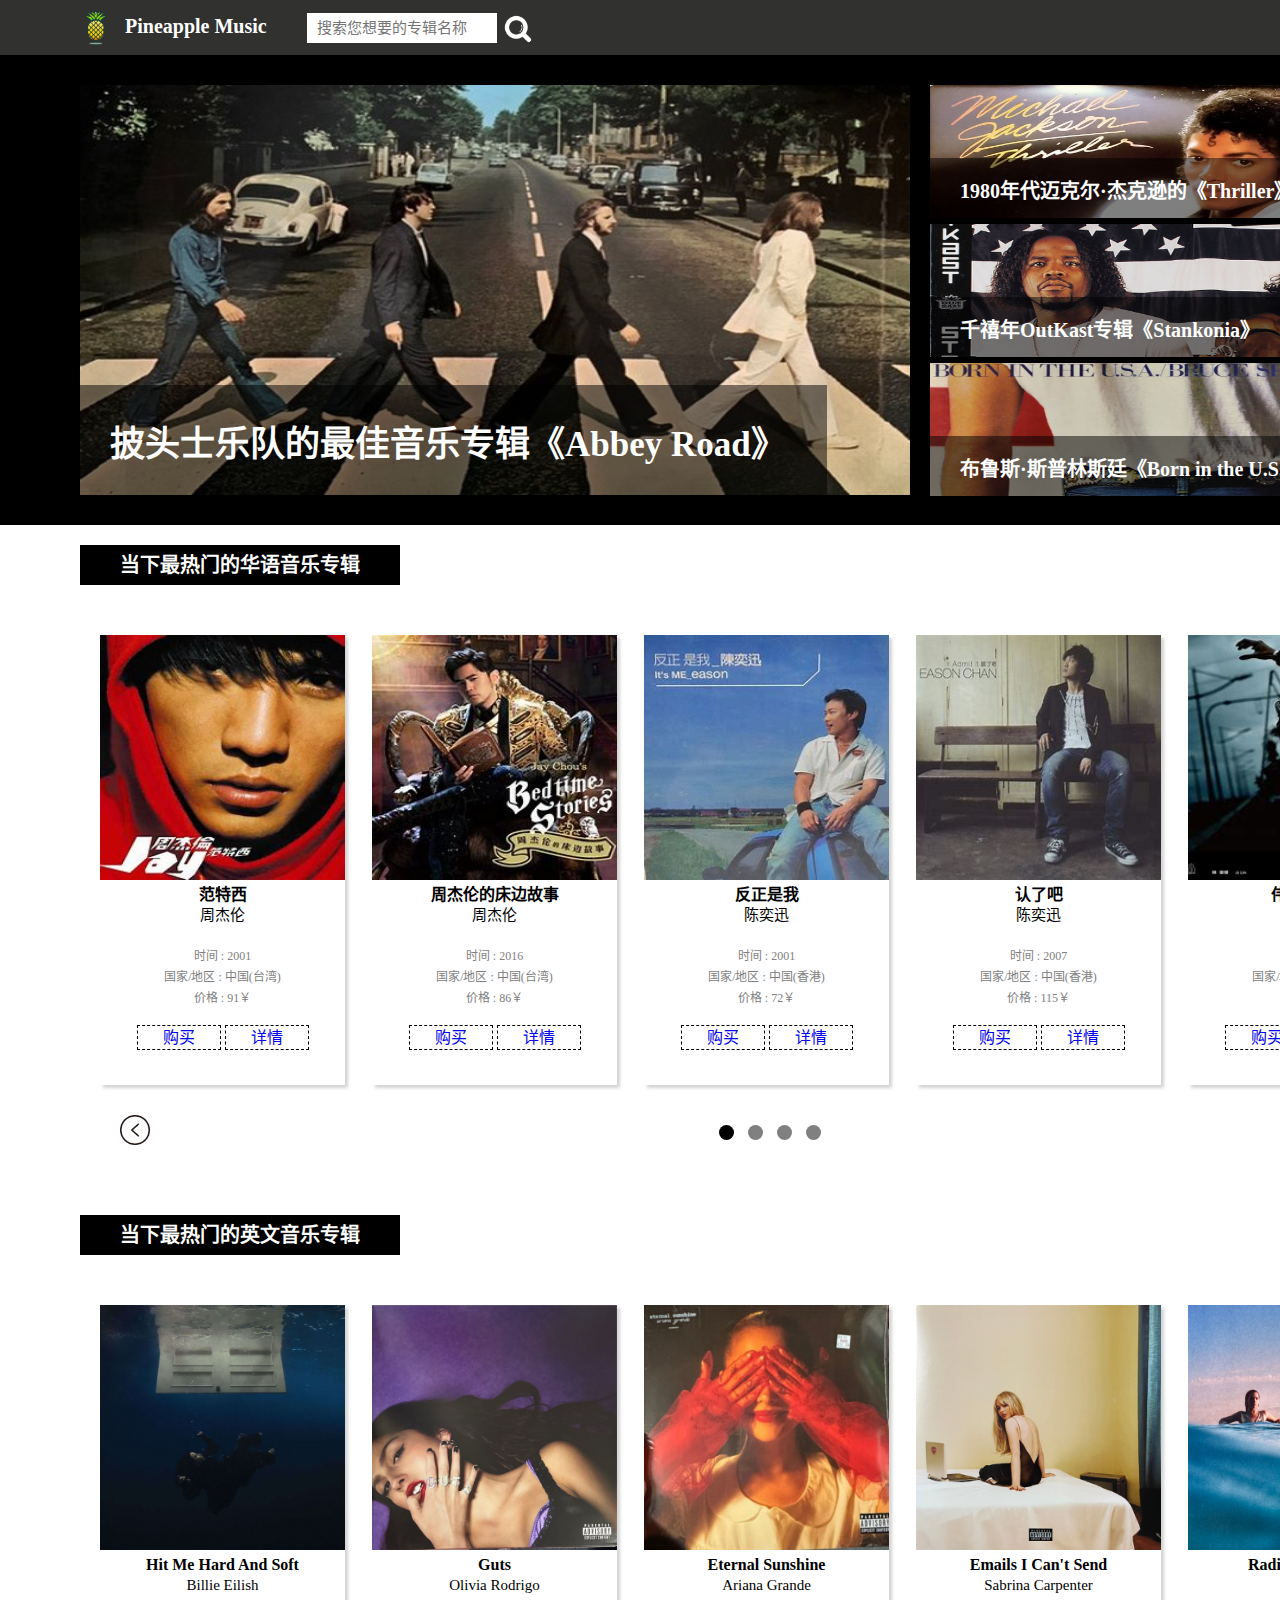
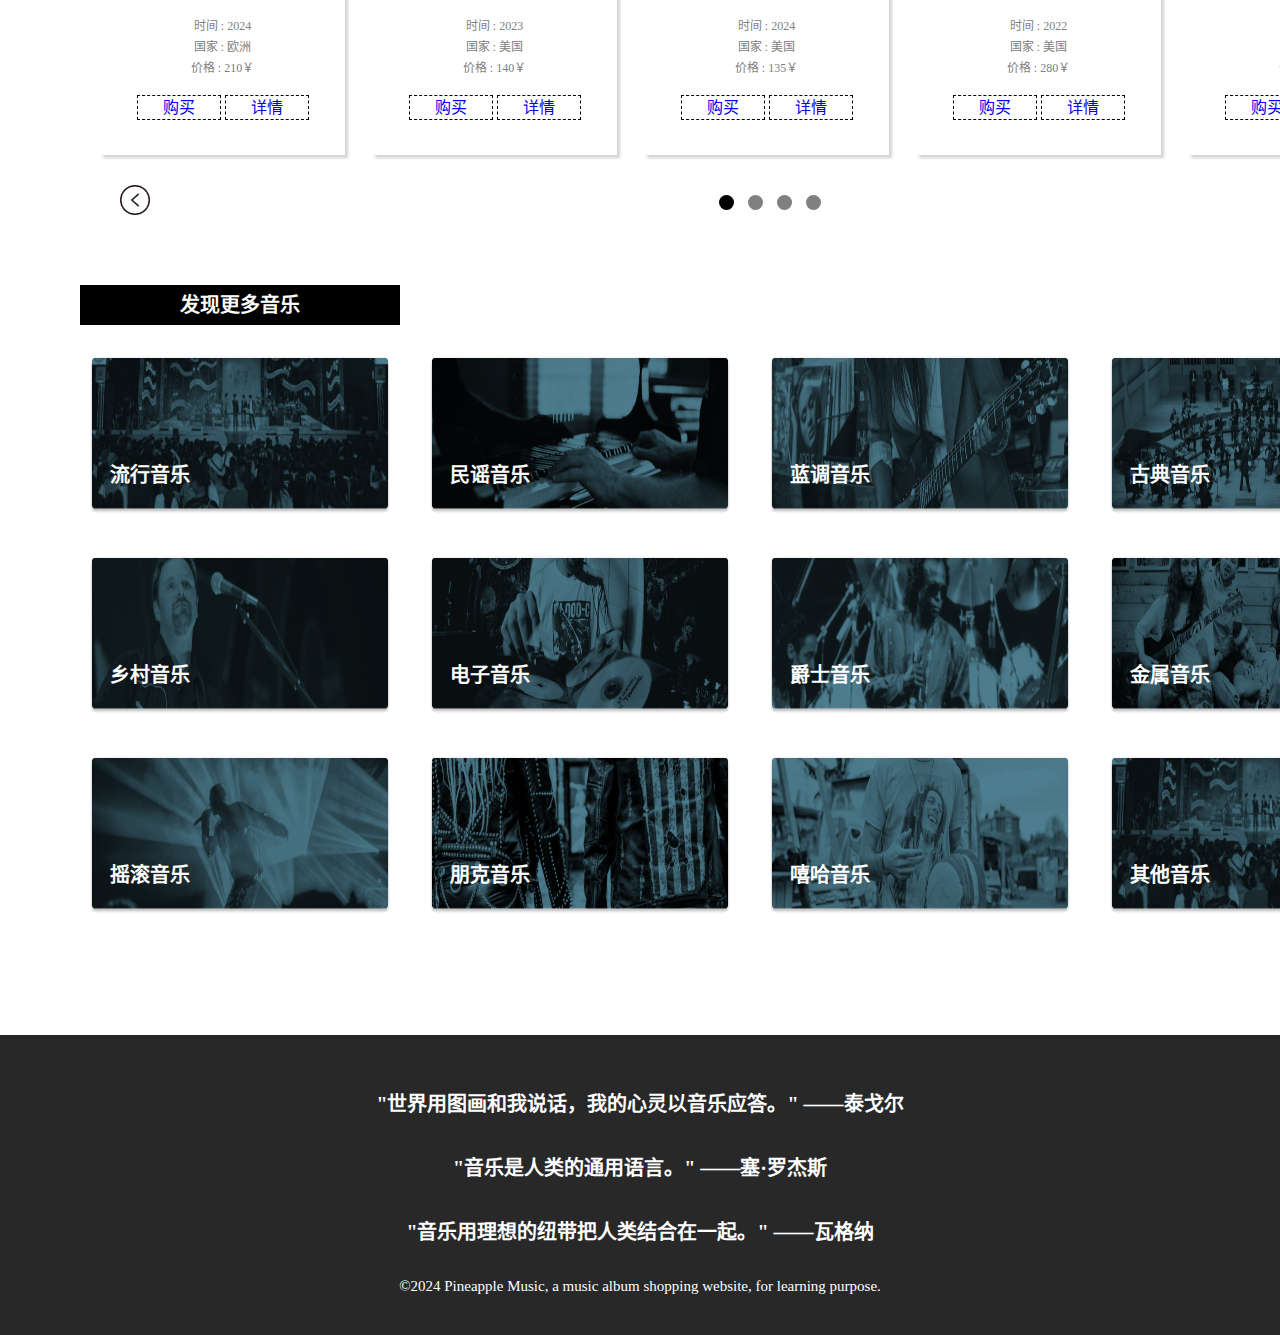
<file: index.html>
<!DOCTYPE html>
<html lang="zh-CN">
<head>
    <meta charset="UTF-8">
    <title>Pineapple Music</title>

    <link rel="stylesheet" href="styles/index.css">
    <script src = "scripts/JQuery.js"></script>
    <script src = "scripts/index.js"></script>

</head>

<body>
    <!--导航栏-->
    <header>
        <a href = "index.html" class = "header-title">
            <img src="images/pineappleMusic.png" alt="pineappleMusic">
            Pineapple Music
        </a>
        <div class = "header-search">
            <input type="text" class = "search-input" placeholder="搜索您想要的专辑名称" id = "search-input">
            <div class = "search-button" id = "search-button">
                <img src="images/search.png" alt="search" >
            </div>
        </div>
        <nav class = "header-nav">
            <ul>
                <li class = "nav-item">
                    <a href="javascript:window.location = 'cart.html'">
                        <img src = "images/cart.png" alt = "cart">
                    </a>
                </li>
                <li class = "nav-item">
                    <a href="javascript:window.location = 'profile.html'">
                        <img src = "images/me.png" alt = "me">
                    </a>
                </li>
            </ul>
        </nav>
    </header>

    <main>
        <!--新闻栏-->
        <section class = "recommend">

            <div class = "recommend-largeBar">
                <div class = "largeBar-textLine"></div>
                <a href = "javascript:window.location = 'news.html?code=1'" class= "largeBar-text">披头士乐队的最佳音乐专辑《Abbey Road》</a>
            </div>

            <div class = "recommend-smallBar" id = "smallBar_1">
                <div class = "smallBar-textLine"></div>
                <a href = "javascript:window.location = 'news.html?code=2'" class = "smallBar-text">1980年代迈克尔·杰克逊的《Thriller》</a>
            </div>
            <div class = "recommend-smallBar" id = "smallBar_2">
                <div class = "smallBar-textLine"></div>
                <a href = "javascript:window.location = 'news.html?code=3'" class = "smallBar-text">千禧年OutKast专辑《Stankonia》</a>
            </div>
            <div class = "recommend-smallBar" id = "smallBar_3">
                <div class = "smallBar-textLine"></div>
                <a href = "javascript:window.location = 'news.html?code=4'" class = "smallBar-text">布鲁斯·斯普林斯廷《Born in the U.S.A.》</a>
            </div>

        </section>
        <!--当下最流行的华语音乐专辑-->
        <section class = "popular">
            <div class = "popular-label">
                <span class = "label-text">当下最热门的华语音乐专辑</span>
            </div>
            <div class = "popular-slider">
                <ul class = "item-container">
                    <li class = "slider-item" id = "item_1_1"><div>
                        <div class = "img-container">
                            <img src="images/albums/1.jpg" alt = "1">
                        </div>
                        <div class = "item-text">
                            <span class = "album">范特西</span> <br>
                            <span class = "singer">周杰伦</span> <br><br>
                            <span class = "explain">
                                时间 : 2001 <br>
                                国家/地区 : 中国(台湾) <br>
                                价格 : 91￥ <br>
                            </span>
                            <br>
                            <a href = "javascript:addToCart(1)" class = "clickLink" >购买</a>
                            <a href = "javascript:window.location = 'details.html?code=' + '1'" class = "clickLink" id = "ref_1_1">详情</a>
                        </div>
                    </div></li>
                    <li class = "slider-item" id = "item_1_2"><div>
                        <div class = "img-container">
                            <img src="images/albums/2.jpg" alt = "2">
                        </div>

                        <div class = "item-text">
                            <span class = "album">周杰伦的床边故事</span> <br>
                            <span class = "singer">周杰伦</span> <br><br>
                            <span class = "explain">
                                时间 : 2016 <br>
                                国家/地区 : 中国(台湾) <br>
                                价格 : 86￥ <br>
                            </span>
                            <br>
                            <a href = "javascript:addToCart(2)" class = "clickLink">购买</a>
                            <a href = "javascript:window.location = 'details.html?code=' + '2'" class = "clickLink" id = "ref_1_2">详情</a>
                        </div>
                    </div></li>
                    <li class = "slider-item" id = "item_1_3"><div>
                        <div class = "img-container">
                            <img src="images/albums/3.jpg" alt = "3">
                        </div>
                        <div class = "item-text">
                            <span class = "album">反正是我</span> <br>
                            <span class = "singer">陈奕迅</span> <br> <br>
                            <span class = "explain">
                                时间 : 2001 <br>
                                国家/地区 : 中国(香港) <br>
                                价格 : 72￥ <br>
                            </span>
                            <br>
                            <a href = "javascript:addToCart(3)" class = "clickLink">购买</a>
                            <a href = "javascript:window.location = 'details.html?code=' + '3'" class = "clickLink" id = "ref_1_3">详情</a>
                        </div>
                    </div></li>
                    <li class = "slider-item" id = "item_1_4"><div>
                        <div class = "img-container">
                            <img src="images/albums/4.jpg" alt = "4">
                        </div>
                        <div class = "item-text">
                            <span class = "album">认了吧</span> <br>
                            <span class = "singer">陈奕迅</span> <br> <br>
                            <span class = "explain">
                                时间 : 2007 <br>
                                国家/地区 : 中国(香港) <br>
                                价格 : 115￥ <br>
                            </span>
                            <br>
                            <a href = "javascript:addToCart(4)" class = "clickLink">购买</a>
                            <a href = "javascript:window.location = 'details.html?code=' + '4'" class = "clickLink" id = "ref_1_4">详情</a>
                        </div>
                    </div></li>
                    <li class = "slider-item" id = "item_1_5"><div>
                        <div class = "img-container">
                            <img src="images/albums/5.jpg" alt = "5">
                        </div>
                        <div class = "item-text">
                            <span class = "album">伟大的渺小</span> <br>
                            <span class = "singer">林俊杰</span> <br> <br>
                            <span class = "explain">
                                时间 : 2018 <br>
                                国家/地区 : 中国(台湾) <br>
                                价格 : 82￥ <br>
                            </span>
                            <br>
                            <a href = "javascript:addToCart(5)" class = "clickLink">购买</a>
                            <a href = "javascript:window.location = 'details.html?code=' + '5'" class = "clickLink" id = "ref_1_5">详情</a>
                        </div>
                    </div></li>
                    <li class = "slider-item" id = "item_1_6"><div>
                        <div class = "img-container">
                            <img src="images/albums/6.jpg" alt = "6">
                        </div>
                        <div class = "item-text">
                            <span class = "album">模特</span> <br>
                            <span class = "singer">李荣浩</span> <br><br>
                            <span class = "explain">
                                时间 : 2013 <br>
                                国家/地区 : 中国(大陆) <br>
                                价格 : 83￥ <br>
                            </span>
                            <br>
                            <a href = "javascript:addToCart(6)" class = "clickLink">购买</a>
                            <a href = "javascript:window.location = 'details.html?code=' + '6'" class = "clickLink" id = "ref_1_6">详情</a>
                        </div>
                    </div></li>
                    <li class = "slider-item" id = "item_1_7"><div>
                        <div class = "img-container">
                            <img src="images/albums/7.jpg" alt = "7">
                        </div>
                        <div class = "item-text">
                            <span class = "album">麻雀</span> <br>
                            <span class = "singer">李荣浩</span> <br><br>
                            <span class = "explain">
                                时间 : 2020 <br>
                                国家/地区 : 中国(大陆) <br>
                                价格 : 78￥ <br>
                            </span>
                            <br>
                            <a href = "javascript:addToCart(7)" class = "clickLink">购买</a>
                            <a href = "javascript:window.location = 'details.html?code=' + '7'" class = "clickLink">详情</a>
                        </div>
                    </div></li>
                    <li class = "slider-item" id = "item_1_8"><div>
                        <div class = "img-container">
                            <img src="images/albums/8.jpg" alt = "8">
                        </div>
                        <div class = "item-text">
                            <span class = "album">逆光</span> <br>
                            <span class = "singer">孙燕姿</span> <br> <br>
                            <span class = "explain">
                                时间 : 2007 <br>
                                国家/地区 : 中国(台湾) <br>
                                价格 : 108￥ <br>
                            </span>
                            <br>
                            <a href = "javascript:addToCart(8)" class = "clickLink">购买</a>
                            <a href = "javascript:window.location = 'details.html?code=' + '8'" class = "clickLink" id = "ref_1_8">详情</a>
                        </div>
                    </div></li>
                    <li class = "slider-item" id = "item_1_9"><div>
                        <div class = "img-container">
                            <img src="images/albums/9.jpg" alt ="9">
                        </div>
                        <div class = "item-text">
                            <span class = "album">风筝</span> <br>
                            <span class = "singer">孙燕姿</span> <br> <br>
                            <span class = "explain">
                                时间 : 2001 <br>
                                国家/地区 : 中国(台湾) <br>
                                价格 : 52￥ <br>
                            </span>
                            <br>
                            <a href = "javascript:addToCart(9)" class = "clickLink">购买</a>
                            <a href = "javascript:window.location = 'details.html?code=' + '9'" class = "clickLink" id = "ref_1_9">详情</a>
                        </div>
                    </div></li>
                    <li class = "slider-item" id = "item_1_10"><div>
                        <div class = "img-container">
                            <img src="images/albums/10.jpg" alt = "10">
                        </div>

                        <div class = "item-text">
                            <span class = "album">不可能错过你</span> <br>
                            <span class = "singer">王力宏</span> <br> <br>
                            <span class = "explain">
                                时间 : 1999 <br>
                                国家/地区 : 中国(大陆) <br>
                                价格 : 117￥ <br>
                            </span>
                            <br>
                            <a href = "javascript:addToCart(10)" class = "clickLink">购买</a>
                            <a href = "javascript:window.location = 'details.html?code=' + '10'" class = "clickLink" id = "ref_1_10">详情</a>
                        </div>
                    </div></li>
                </ul>
                <div class = "slider-subline">
                    <div class = "arrows" id = "arrows-left"><img src="images/lastPage.png" alt="lastPage"></div>
                    <div class = "arrows" id = "arrows-right"><img src="images/nextPage.png" alt="nextPage"></div>

                    <div class = "indicator" id = "indicator_1_1"></div>
                    <div class = "indicator" id = "indicator_1_2"></div>
                    <div class = "indicator" id = "indicator_1_3"></div>
                    <div class = "indicator" id = "indicator_1_4"></div>
                </div>
            </div>

        </section>
        <!--当下最流行的英文音乐专辑-->
        <section class = "popular">
            <div class = "popular-label">
                <span class = "label-text">当下最热门的英文音乐专辑</span>
            </div>
            <div class = "popular-slider">
                <ul class = "item-container">
                    <li class = "slider-item" id = "item_2_1">
                        <div class = "img-container">
                            <img src="images/albums/11.jpg" alt = "11">
                        </div>
                        <div class = "item-text">
                            <span class = "album">Hit Me Hard And Soft</span> <br>
                            <span class = "singer">Billie Eilish</span> <br><br>
                            <span class = "explain">
                                时间 : 2024 <br>
                                国家 : 欧洲 <br>
                                价格 : 210￥ <br>
                            </span>
                            <br>
                            <a href = "javascript:addToCart(11)" class = "clickLink">购买</a>
                            <a href = "javascript:window.location = 'details.html?code=' + '11'" class = "clickLink">详情</a>
                        </div>
                    </li>
                    <li class = "slider-item" id = "item_2_2">
                        <div class = "img-container">
                            <img src="images/albums/12.jpg" alt = "12">
                        </div>
                        <div class = "item-text">
                            <span class = "album">Guts</span> <br>
                            <span class = "singer">Olivia Rodrigo</span> <br><br>
                            <span class = "explain">
                                时间 : 2023 <br>
                                国家 : 美国 <br>
                                价格 : 140￥ <br>
                            </span>
                            <br>
                            <a href = "javascript:addToCart(12)" class = "clickLink">购买</a>
                            <a href = "javascript:window.location = 'details.html?code=' + '12'" class = "clickLink">详情</a>
                        </div>
                    </li>
                    <li class = "slider-item" id = "item_2_3">
                        <div class = "img-container">
                            <img src="images/albums/13.jpg" alt = "13">
                        </div>
                        <div class = "item-text">
                            <span class = "album">Eternal Sunshine</span> <br>
                            <span class = "singer">Ariana Grande</span> <br> <br>
                            <span class = "explain">
                                时间 : 2024 <br>
                                国家 : 美国 <br>
                                价格 : 135￥ <br>
                            </span>
                            <br>
                            <a href = "javascript:addToCart(13)" class = "clickLink">购买</a>
                            <a href = "javascript:window.location = 'details.html?code=' + '13'" class = "clickLink">详情</a>
                        </div>
                    </li>
                    <li class = "slider-item" id = "item_2_4">
                        <div class = "img-container">
                            <img src="images/albums/14.jpg" alt = "14">
                        </div>
                        <div class = "item-text">
                            <span class = "album">Emails I Can't Send</span> <br>
                            <span class = "singer">Sabrina Carpenter</span> <br> <br>
                            <span class = "explain">
                                时间 : 2022 <br>
                                国家 : 美国 <br>
                                价格 : 280￥ <br>
                            </span>
                            <br>
                            <a href = "javascript:addToCart(14)" class = "clickLink">购买</a>
                            <a href = "javascript:window.location = 'details.html?code=' + '14'" class = "clickLink">详情</a>
                        </div>
                    </li>
                    <li class = "slider-item" id = "item_2_5">
                        <div class = "img-container">
                            <img src="images/albums/15.jpg" alt = "15">
                        </div>
                        <div class = "item-text">
                            <span class = "album">Radical Optimism</span> <br>
                            <span class = "singer">Dua Lipa</span> <br> <br>
                            <span class = "explain">
                                时间 : 2024 <br>
                                国家 : 英国 <br>
                                价格 : 221￥ <br>
                            </span>
                            <br>
                            <a href = "javascript:addToCart(15)" class = "clickLink">购买</a>
                            <a href = "javascript:window.location = 'details.html?code=' + '15'" class = "clickLink">详情</a>
                        </div>
                    </li>
                    <li class = "slider-item" id = "item_2_6">
                        <div class = "img-container">
                            <img src="images/albums/16.jpg" alt = "16">
                        </div>
                        <div class = "item-text" style = "line-height:17px;">
                            <span class = "album">The Rise And Fall Of A <br>Midwest Princess</span> <br>
                            <span class = "singer">Chappell Roan</span> <br><br>
                            <span class = "explain">
                                时间 : 2023 <br>
                                国家 : 美国 <br>
                                价格 : 180￥ <br>
                            </span>
                            <br>
                            <a href = "javascript:addToCart(16)" class = "clickLink" style = "position:relative;top:6px">购买</a>
                            <a href = "javascript:window.location = 'details.html?code=' + '16'" class = "clickLink" style = "position:relative;top:6px">详情</a>
                        </div>
                    </li>
                    <li class = "slider-item" id = "item_2_7">
                        <div class = "img-container">
                            <img src="images/albums/17.jpg" alt = "17">
                        </div>
                        <div class = "item-text">
                            <span class = "album">Françoise Hardy</span> <br>
                            <span class = "singer">Françoise Hardy</span> <br><br>
                            <span class = "explain">
                                时间 : 2024 <br>
                                国家 : 法国 <br>
                                价格 : 199￥ <br>
                            </span>
                            <br>
                            <a href = "javascript:addToCart(17)" class = "clickLink">购买</a>
                            <a href = "javascript:window.location = 'details.html?code=' + '17'" class = "clickLink">详情</a>
                        </div>
                    </li>
                    <li class = "slider-item" id = "item_2_8">
                        <div class = "img-container">
                            <img src="images/albums/18.jpg" alt = "18">
                        </div>
                        <div class = "item-text">
                            <span class = "album">Moriarty</span> <br>
                            <span class = "singer">Fat Cairo</span> <br> <br>
                            <span class = "explain">
                                时间 : 2001 <br>
                                国家 : 英国 <br>
                                价格 : 78￥ <br>
                            </span>
                            <br>
                            <a href = "javascript:addToCart(18)" class = "clickLink">购买</a>
                            <a href = "javascript:window.location = 'details.html?code=' + '18'" class = "clickLink">详情</a>
                        </div>
                    </li>
                    <li class = "slider-item" id = "item_2_9">
                        <div class = "img-container">
                            <img src="images/albums/19.jpg" alt = "19">
                        </div>
                        <div class = "item-text">
                            <span class = "album">Reputation</span> <br>
                            <span class = "singer">Taylor Swift</span> <br> <br>
                            <span class = "explain">
                                时间 : 2017 <br>
                                国家 : 美国 <br>
                                价格 : 99￥ <br>
                            </span>
                            <br>
                            <a href = "javascript:addToCart(19)" class = "clickLink">购买</a>
                            <a href = "javascript:window.location = 'details.html?code=' + '19'" class = "clickLink">详情</a>
                        </div>
                    </li>
                    <li class = "slider-item" id = "item_2_10">
                        <div class = "img-container">
                            <img src="images/albums/20.jpg" alt = "20">
                        </div>
                        <div class = "item-text">
                            <span class = "album">Black Moses</span> <br>
                            <span class = "singer">Isaac Hayes</span> <br> <br>
                            <span class = "explain">
                                时间 : 2024 <br>
                                国家 : 美国 <br>
                                价格 : 59￥ <br>
                            </span>
                            <br>
                            <a href = "javascript:addToCart(20)" class = "clickLink">购买</a>
                            <a href = "javascript:window.location = 'details.html?code=' + '20'" class = "clickLink">详情</a>
                        </div>
                    </li>
                </ul>
                <div class = "slider-subline">
                    <div class = "arrows" id = "arrows-left-2"><img src="images/lastPage.png" alt="lastPage"></div>
                    <div class = "arrows" id = "arrows-right-2"><img src="images/nextPage.png" alt="nextPage"></div>

                    <div class = "indicator" id = "indicator_2_1"></div>
                    <div class = "indicator" id = "indicator_2_2"></div>
                    <div class = "indicator" id = "indicator_2_3"></div>
                    <div class = "indicator" id = "indicator_2_4"></div>
                </div>
            </div>
        </section>
        <!--专辑分类导航-->
        <section class = "categories">
            <div class = "categories-label">
                <span class = "label-text">发现更多音乐</span>
            </div>

            <div class = "categories-bar">
                <a href = "javascript:window.location = 'categories.html?cate=Pop' " class = "bar-item" id = "bar-item1">
                    <img src="images/categories/Alternative.png" alt="Alternative">
                    <span>流行音乐</span>
                </a>
                <a  href = "javascript:window.location = 'categories.html?cate=Folk' " class = "bar-item" id = "bar-item2">
                    <img src="images/categories/Ambient-Instrumental.png" alt="Ambient-Instrumental">
                    <span>民谣音乐</span>
                </a>
                <a  href = "javascript:window.location = 'categories.html?cate=Blues' " class = "bar-item" id = "bar-item3">
                    <img src="images/categories/Blues.png" alt="Blues">
                    <span>蓝调音乐</span>
                </a>
                <a  href = "javascript:window.location = 'categories.html?cate=Classic' " class = "bar-item" id = "bar-item4">
                    <img src="images/categories/Classical.png" alt="Classical">
                    <span>古典音乐</span>
                </a>
            </div>
            <div class = "categories-bar">
                <a  href = "javascript:window.location = 'categories.html?cate=Country' " class = "bar-item" id = "bar-item5">
                    <img src="images/categories/Country.png" alt="Country">
                    <span>乡村音乐</span>
                </a>
                <a  href = "javascript:window.location = 'categories.html?cate=Electronic' " class = "bar-item" id = "bar-item6">
                    <img src="images/categories/Electronic.png" alt="Electronic">
                    <span>电子音乐</span>
                </a>
                <a  href = "javascript:window.location = 'categories.html?cate=Jazz' " class = "bar-item" id = "bar-item7">
                    <img src="images/categories/Jazz.png" alt="Jazz">
                    <span>爵士音乐</span>
                </a>
                <a  href = "javascript:window.location = 'categories.html?cate=Metal' " class = "bar-item" id = "bar-item8">
                    <img src="images/categories/Metal.png" alt="Metal">
                    <span>金属音乐</span>
                </a>
            </div>
            <div class = "categories-bar" id = "bar-item9">
                <a  href = "javascript:window.location = 'categories.html?cate=Rock' " class = "bar-item">
                    <img src="images/categories/Pop.png" alt="Pop">
                    <span>摇滚音乐</span>
                </a>
                <a  href = "javascript:window.location = 'categories.html?cate=Punk' " class = "bar-item" id = "bar-item10">
                    <img src="images/categories/Punk.png" alt="Punk">
                    <span>朋克音乐</span>
                </a>
                <a  href = "javascript:window.location = 'categories.html?cate=Hiphop' " class = "bar-item" id = "bar-item11">
                    <img src="images/categories/Reggae-Dub-Ska.png" alt="Reggae-Dub-Ska">
                    <span>嘻哈音乐</span>
                </a>
                <a  href = "javascript:window.location = 'categories.html?cate=Others' " class = "bar-item" id = "bar-item12">
                    <img src="images/categories/World.png" alt="World">
                    <span>其他音乐</span>
                </a>
            </div>

        </section>


    </main>
    <!--页脚-->
    <footer>
        <br>
        <div class = "sentence">"世界用图画和我说话，我的心灵以音乐应答。" ——泰戈尔</div>
        <div class = "sentence">"音乐是人类的通用语言。" ——塞·罗杰斯</div>
        <div class = "sentence">"音乐用理想的纽带把人类结合在一起。" ——瓦格纳</div>
        <br>
        <div class = "acclaim">©2024 Pineapple Music, a music album shopping website, for learning purpose.</div>
    </footer>

</body>

</html>
</file>
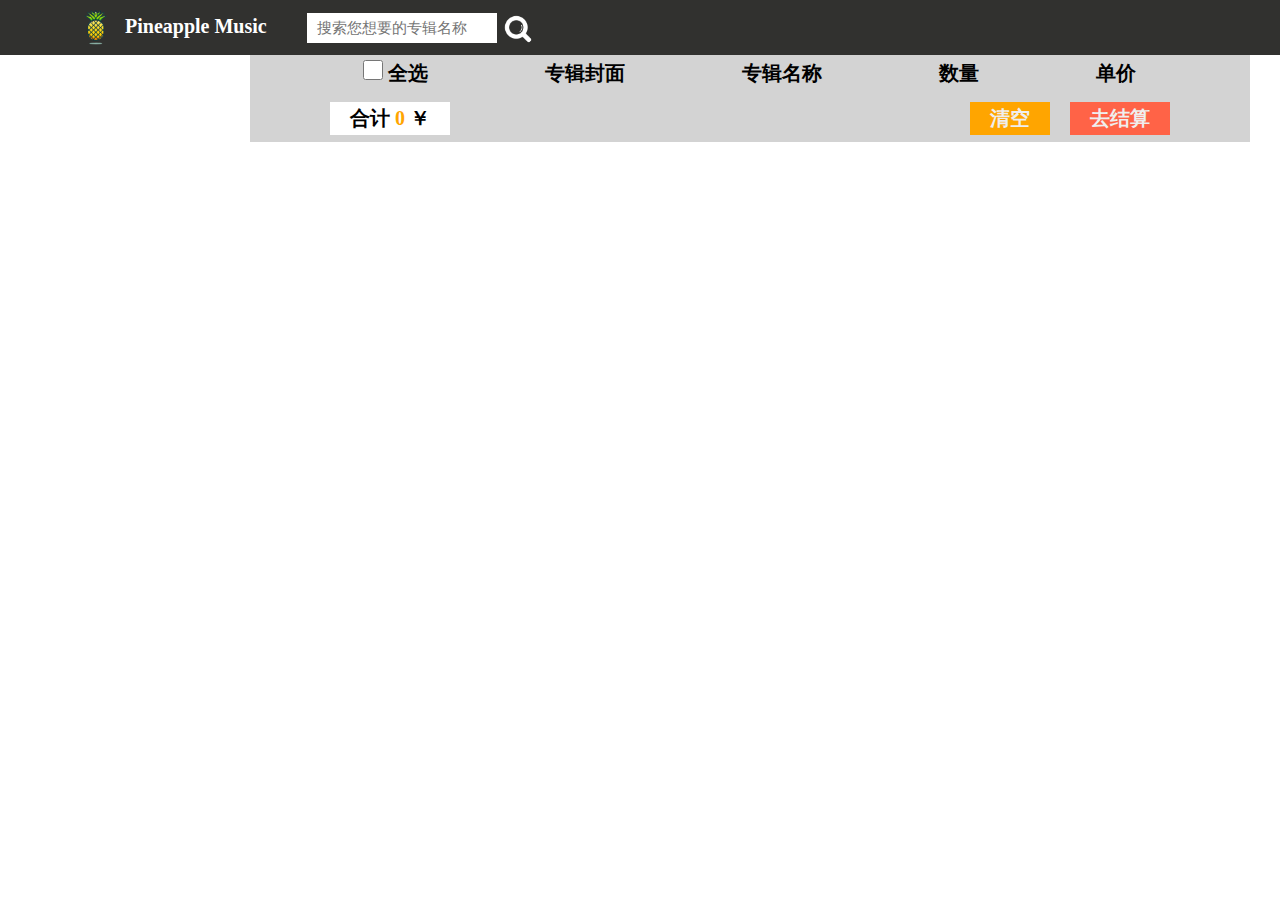
<file: cart.html>
<!DOCTYPE html>
<html lang="en">
<head>
    <meta charset="UTF-8">
    <title>cart</title>
    <link rel="stylesheet" href="styles/cart.css">
    <script src = "scripts/JQuery.js"></script>
    <script src = "scripts/cart.js"></script>
</head>
<body>
    <header>
    <a href = "index.html" class = "header-title">
        <img src="images/pineappleMusic.png" alt="pineappleMusic">
        Pineapple Music
    </a>
    <div class = "header-search">
        <input type="text" class = "search-input" placeholder="搜索您想要的专辑名称" id = "search-input">
        <div class = "search-button" id = "search-button">
            <img src="images/search.png" alt="search" >
        </div>
    </div>
    <nav class = "header-nav">
        <ul>
            <li class = "nav-item">
                <a href="javascript:window.location = 'cart.html'">
                    <img src = "images/cart.png" alt = "cart">
                </a>
            </li>
            <li class = "nav-item">
                <a href="javascript:window.location = 'profile.html'">
                    <img src = "images/me.png" alt = "me">
                </a>
            </li>
        </ul>
    </nav>
</header>
    <main>
        <div id = "columns">
            <div class = "columnItem" id = "pickedCol">
                <input type="checkbox" style = "width:20px;height:20px;" id = "allPick">
                全选
            </div>
            <div class = "columnItem" id = "imageCol">专辑封面</div>
            <div class = "columnItem" id = "nameCol">专辑名称</div>
            <div class = "columnItem" id = "numberCol">数量</div>
            <div class = "columnItem" id = "priceCol">单价</div>
        </div>

        <div id = "purchaseBar">

        </div>


        <div id = "dealLine">
            <div id = "dealText">
                <span>合计</span>
                <span id = "totalPrice">0</span>
                <span>￥</span>
            </div>
            <div id = "settleButton" onclick = "settle()">去结算</div>
            <div id = "clearButton" onclick = "clearCart()">清空</div>
        </div>

    </main>
</body>
</html>
</file>
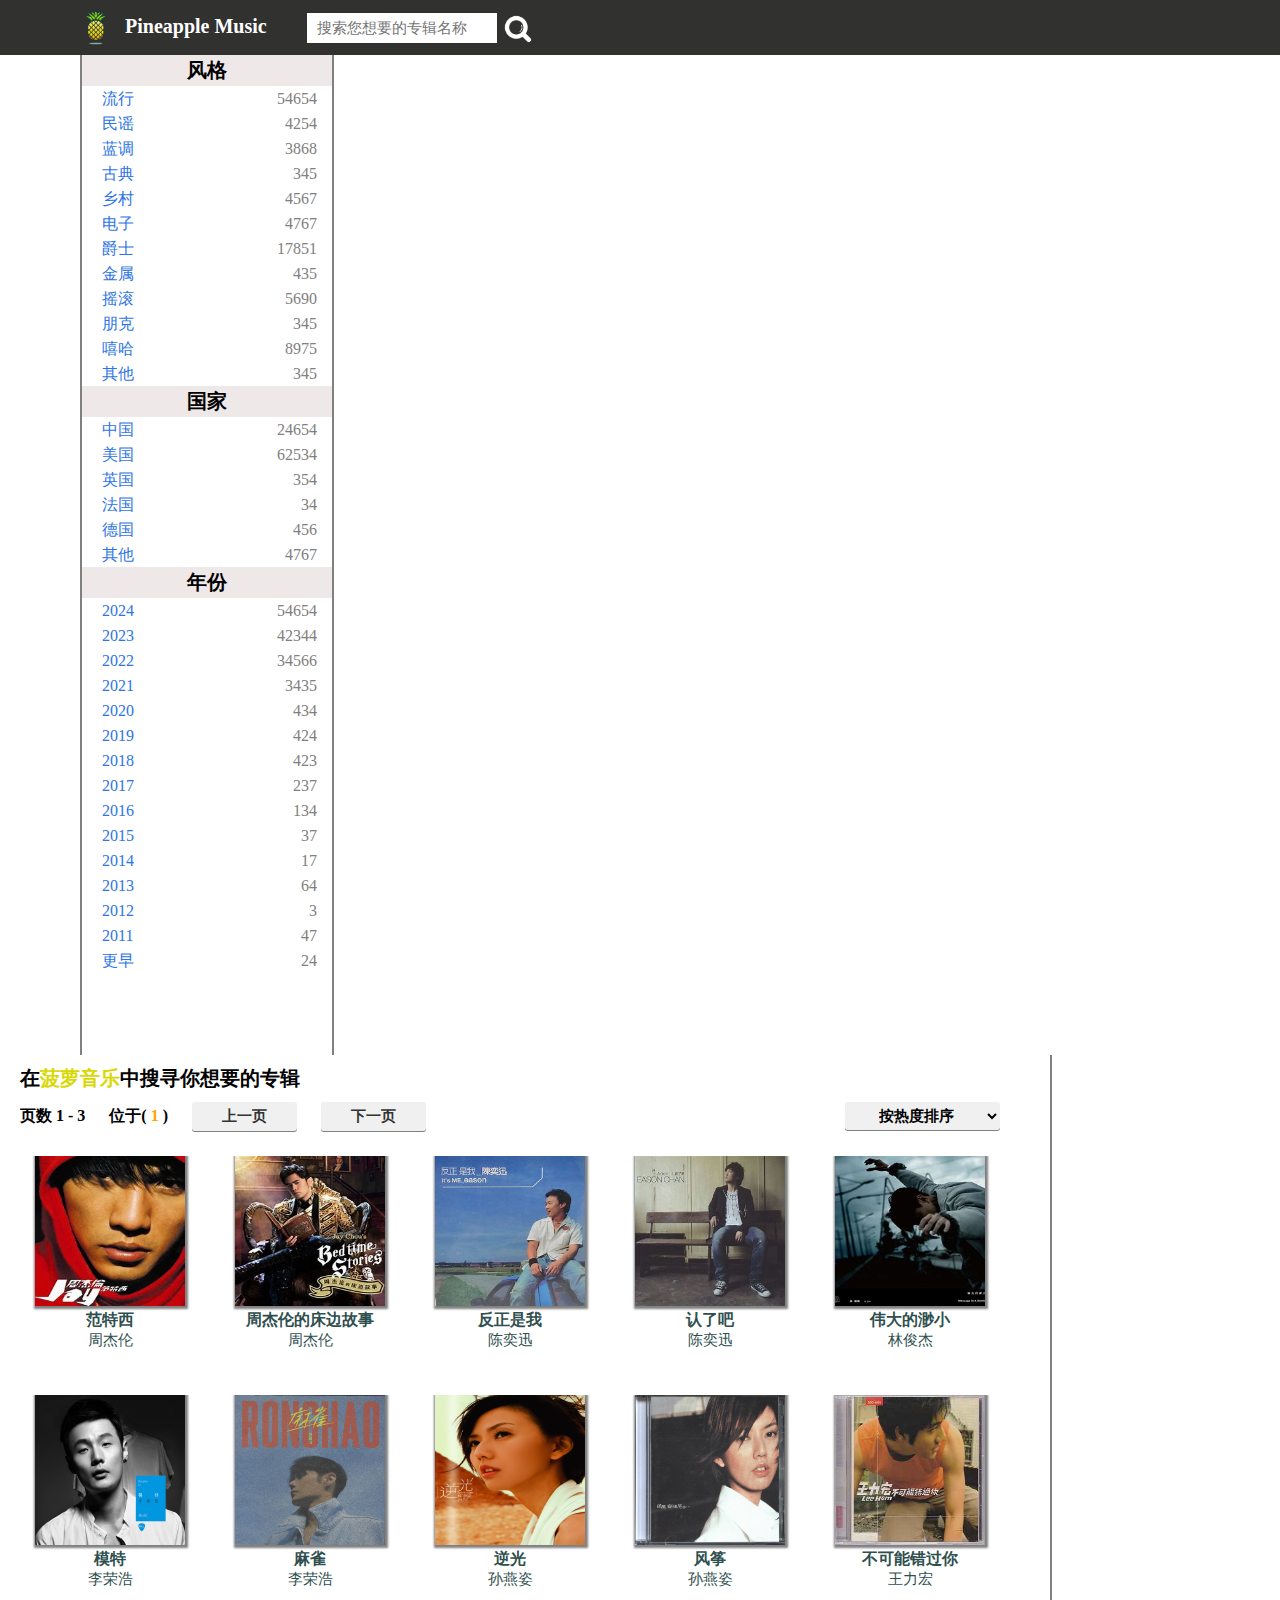
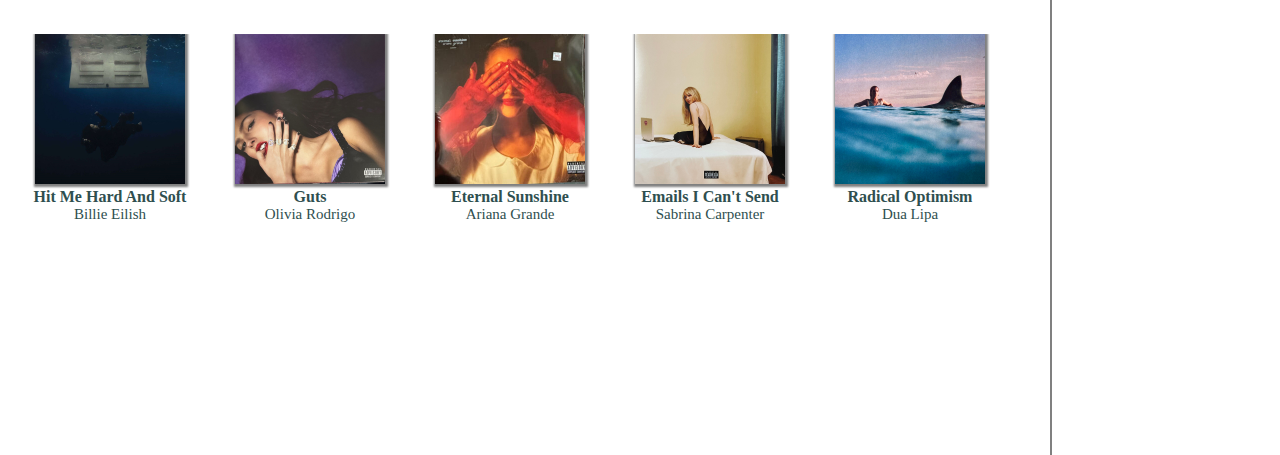
<file: categories.html>
<!DOCTYPE html>
<html lang="en">
<head>
    <meta charset="UTF-8">
    <title>Categories</title>
    <link rel="stylesheet" href="styles/categories.css">
    <script src = "scripts/JQuery.js"></script>
    <script src = "scripts/categories.js"></script>

</head>
<body>
    <header>
    <a href = "index.html" class = "header-title">
        <img src="images/pineappleMusic.png" alt="pineappleMusic">
        Pineapple Music
    </a>
    <div class = "header-search">
        <input type="text" class = "search-input" placeholder="搜索您想要的专辑名称" id = "search-input">
        <div class = "search-button" id = "search-button">
            <img src="images/search.png" alt="search" >
        </div>
    </div>
    <nav class = "header-nav">
        <ul>
            <li class = "nav-item">
                <a href="javascript:window.location = 'cart.html'">
                    <img src = "images/cart.png" alt = "cart">
                </a>
            </li>
            <li class = "nav-item">
                <a href="javascript:window.location = 'profile.html'">
                    <img src = "images/me.png" alt = "me">
                </a>
            </li>
        </ul>
    </nav>
</header>

    <main>

        <div id = "leftNavBar">
            <div class = "cateTitle">风格</div>
            <div class = "cateList">
                <div class ="cateItem" id="Pop"><span class = "cateLabel">流行</span><span class ="hotLevel">54654</span></div>
                <div class ="cateItem" id="Folk"><span class = "cateLabel">民谣</span><span class ="hotLevel">4254</span></div>
                <div class ="cateItem" id="Blues"><span class = "cateLabel">蓝调</span><span class ="hotLevel">3868</span></div>
                <div class ="cateItem" id="Classic"><span class = "cateLabel">古典</span><span class ="hotLevel">345</span></div>
                <div class ="cateItem" id="Country"><span class = "cateLabel">乡村</span><span class ="hotLevel">4567</span></div>
                <div class ="cateItem" id="Electronic"><span class = "cateLabel">电子</span><span class ="hotLevel">4767</span></div>
                <div class ="cateItem" id="Jazz"><span class = "cateLabel">爵士</span><span class ="hotLevel">17851</span></div>
                <div class ="cateItem" id="Metal"><span class = "cateLabel">金属</span><span class ="hotLevel">435</span></div>
                <div class ="cateItem" id="Rock"><span class = "cateLabel">摇滚</span><span class ="hotLevel">5690</span></div>
                <div class ="cateItem" id="Punk"><span class = "cateLabel">朋克</span><span class ="hotLevel">345</span></div>
                <div class ="cateItem" id="Hiphop"><span class = "cateLabel">嘻哈</span><span class ="hotLevel">8975</span></div>
                <div class ="cateItem" id="Others"><span class = "cateLabel">其他</span><span class ="hotLevel">345</span></div>
            </div>

            <div class = "cateTitle">国家</div>
            <div class = "cateList">
                <div class="cateItem" id="China"><span class="cateLabel">中国</span><span class="hotLevel">24654</span></div>
                <div class="cateItem" id="US"><span class="cateLabel">美国</span><span class="hotLevel">62534</span></div>
                <div class="cateItem" id="UK"><span class="cateLabel">英国</span><span class="hotLevel">354</span></div>
                <div class="cateItem" id="France"><span class="cateLabel">法国</span><span class="hotLevel">34</span></div>
                <div class="cateItem" id="Germany"><span class="cateLabel">德国</span><span class="hotLevel">456</span></div>
                <div class="cateItem" id="OtherCountry"><span class="cateLabel">其他</span><span class="hotLevel">4767</span></div>

            </div>

            <div class = "cateTitle">年份</div>

            <div class = "cateList">
                <div class="cateItem" id="2024"><span class="cateLabel">2024</span><span class="hotLevel">54654</span></div>
                <div class="cateItem" id="2023"><span class="cateLabel">2023</span><span class="hotLevel">42344</span></div>
                <div class="cateItem" id="2022"><span class="cateLabel">2022</span><span class="hotLevel">34566</span></div>
                <div class="cateItem" id="2021"><span class="cateLabel">2021</span><span class="hotLevel">3435</span></div>
                <div class="cateItem" id="2020"><span class="cateLabel">2020</span><span class="hotLevel">434</span></div>
                <div class="cateItem" id="2019"><span class="cateLabel">2019</span><span class="hotLevel">424</span></div>
                <div class="cateItem" id="2018"><span class="cateLabel">2018</span><span class="hotLevel">423</span></div>
                <div class="cateItem" id="2017"><span class="cateLabel">2017</span><span class="hotLevel">237</span></div>
                <div class="cateItem" id="2016"><span class="cateLabel">2016</span><span class="hotLevel">134</span></div>
                <div class="cateItem" id="2015"><span class="cateLabel">2015</span><span class="hotLevel">37</span></div>
                <div class="cateItem" id="2014"><span class="cateLabel">2014</span><span class="hotLevel">17</span></div>
                <div class="cateItem" id="2013"><span class="cateLabel">2013</span><span class="hotLevel">64</span></div>
                <div class="cateItem" id="2012"><span class="cateLabel">2012</span><span class="hotLevel">3</span></div>
                <div class="cateItem" id="2011"><span class="cateLabel">2011</span><span class="hotLevel">47</span></div>
                <div class="cateItem" id="earlier"><span class="cateLabel">更早</span><span class="hotLevel">24</span></div>
            </div>


        </div>
        <div id = "rightCategoriesBar">
            <div id = "categoriesBarTitle">在<span style = "color:#d8d802">菠萝音乐</span>中搜寻你想要的专辑</div>
            <div id = "operationLine">
                <select id="sortList">
                    <option value="sortByHot">按热度排序</option>
                    <option value="sortByTime">按时间排序</option>
                    <option value="sortByPrice">按价格排序</option>
                </select>

                <div class = "pageDetail" id = "totalPages">页数 1 - <span>20</span></div>
                <div class = "pageDetail" id = "location">位于( <span>1</span> )</div>
                <div class="pageButton" id="prevPageButton">上一页</div>
                <div class="pageButton" id="nextPageButton">下一页</div>

                <ul id = "albumList">

                </ul>


            </div>

            <div >

        </div>

    </main>

</body>
</html>
</file>
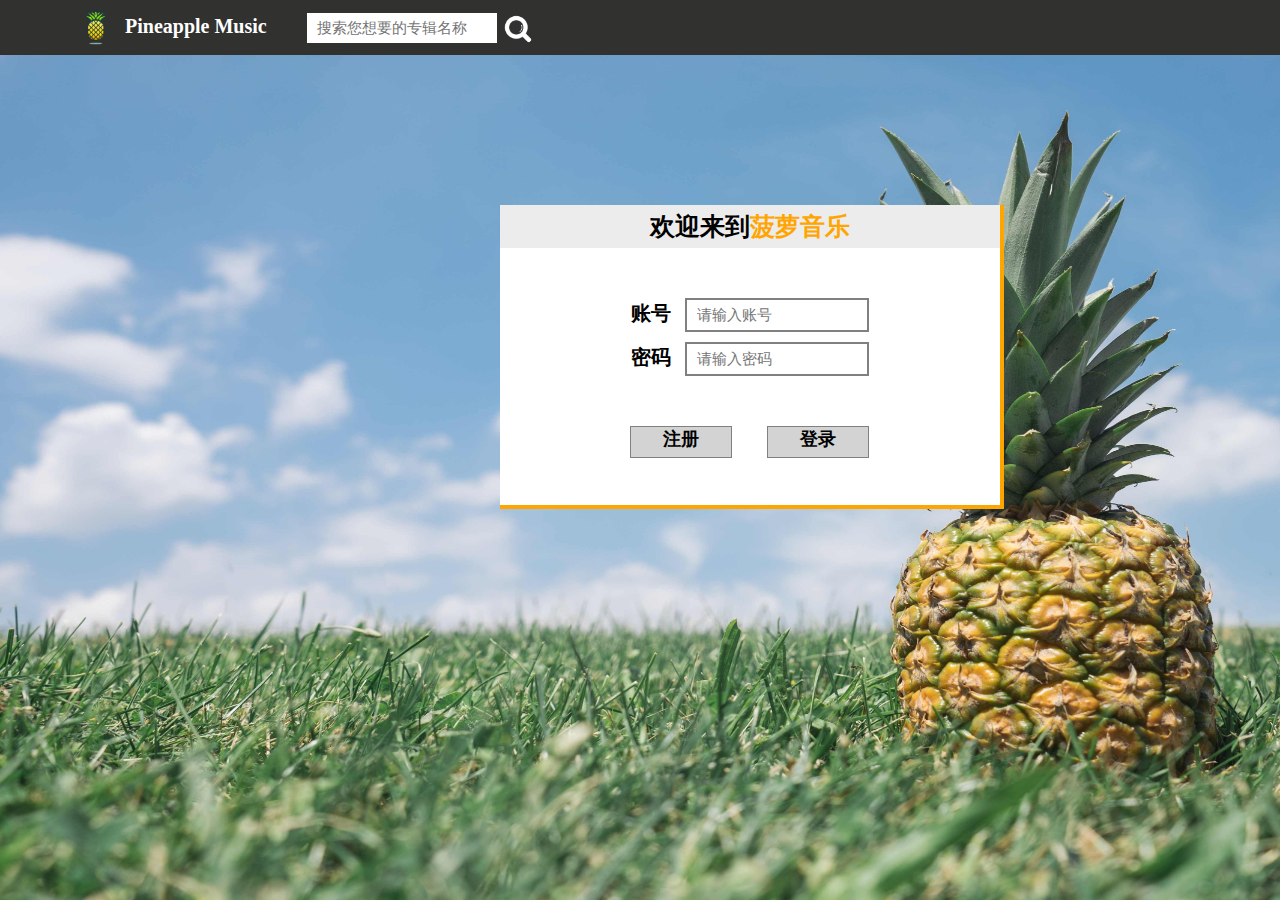
<file: profile.html>
<!DOCTYPE html>
<html lang="en">
<head>
    <meta charset="UTF-8">
    <title>Profile</title>
    <link rel="stylesheet" href="styles/profile.css">
    <script src = "scripts/JQuery.js"></script>
    <script src = "scripts/profile.js"></script>
</head>
<body>
    <header>
    <a href = "index.html" class = "header-title">
        <img src="images/pineappleMusic.png" alt="pineappleMusic">
        Pineapple Music
    </a>
    <div class = "header-search">
        <input type="text" class = "search-input" placeholder="搜索您想要的专辑名称" id = "search-input">
        <div class = "search-button" id = "search-button">
            <img src="images/search.png" alt="search" >
        </div>
    </div>
    <nav class = "header-nav">
        <ul>
            <li class = "nav-item">
                <a href="javascript:window.location = 'cart.html'">
                    <img src = "images/cart.png" alt = "cart">
                </a>
            </li>
            <li class = "nav-item">
                <a href="javascript:window.location = 'profile.html'">
                    <img src = "images/me.png" alt = "me">
                </a>
            </li>
        </ul>
    </nav>
</header>
    <main>

        <div id = "loginArea">
            <div id = "loginTitle">
                欢迎来到<span>菠萝音乐</span>
            </div>

            <div id = "accountLine">
                <span>账号</span>
                <input type="text" placeholder="请输入账号" id = "username">
            </div>
            <div id = "passwordLine">
                <span>密码</span>
                <input type="password" placeholder="请输入密码" id = "password">
            </div>

            <div id = "loginOperation">
                <div id = "registerButton" onclick = "register()">注册</div>
                <div id = "loginButton" onclick = "login()">登录</div>
            </div>
        </div>
        <div id = "messageArea">
            <div id = "messageTitle">
                您在<span>菠萝音乐</span>的个人信息
            </div>
            <div class = "messageLine">
                <span>国家</span>
                <input type="text" placeholder="您的国家为空" id = "country">
            </div>
            <div class = "messageLine">
                <span>地区</span>
                <input type="text" placeholder="您的地区为空" id = "area">
            </div>
            <div class = "messageLine">
                <span>电话</span>
                <input type="text" placeholder="您的电话号码为空" id = "telephone">
            </div>
            <div class = "messageLine">
                <span>邮箱</span>
                <input type="text" placeholder="您的邮箱为空" id = "email">
            </div>
            <div class = "messageLine">
                <span>地址</span>
                <input type="text" placeholder="您的邮寄地址为空" id = "address">
            </div>

            <div id = "messageOperation">
                <div id = "updateButton" onclick = "update()">保存信息</div>
            </div>
        </div>


    </main>
</body>
</html>
</file>
<file: styles/index.css>
*{
    margin:0;
    padding:0;
    border:0;
    font-family:"微软雅黑";
}

body{
    overflow-x:hidden;
}

header{
    display:flex;
    background-color: #31312f;
    width:100vw;
    height:55px;
    position: sticky;
    top: 0;
    left: 0;
    z-index: 1;
    .header-title{
        color:white;
        justify-content: left;
        font-size:20px;
        text-decoration: none;
        font-weight: bold;
        margin-left:80px;
        margin-top:15px;

        img{
            position:relative;
            left:-8px;
            top:-10px;
            float:left;
            width:45px;
            height:45px;
        }
    }
    .header-search {
        position:relative;
        left:40px;
        top:13px;
        .search-input{
            float:left;
            transition: 0.5s;
            font-size:15px;
            width:190px;
            height:30px;
            text-indent: 10px;
        }
        .search-input:focus,
        .search-input:not(:placeholder-shown) {
            transition:0.5s;
            width: 350px;
        }
        .search-button{
            float:left;
            font-size:15px;
            transition: 0.5s;
            font-weight: bold;
            margin-left:5px;
            width:40px;
            height:30px;
            img{
                height:32px;
                width:32px;
            }
        }
        .search-button:hover{
            cursor:pointer;
        }
    }


    .header-nav{
        position:absolute;
        top:0;
        left:1280px;
        .nav-item{
            text-align: center;
            height:55px;
            width:70px;
            float:left;
            color:white;
            display:inline;
            line-height:50px;
            img{
                padding-left:17px;
                padding-right:17px;
                margin-top:15px;
                height:23px;
                width:23px;
            }

        }
        .nav-item:hover{
            cursor: pointer;
            background-color:black;
        }
    }
}

.recommend{
    width:100vw;
    height:470px;
    background-color: #000000;
    .recommend-largeBar{
        Float:left;
        position:relative;
        top:30px;
        left:80px;
        background-image: url("../images/news/1.png");
        background-size:100% 100%;

        height:410px;
        width:830px;

        .largeBar-textLine{
            transition: 0.5s;
            position:relative;
            top:300px;
            width:90%;
            height:110px;
            background-color: black;
            opacity: 50%;
        }

        .largeBar-text{
            transition: 0.5s;
            height:50px;
            width:100%;

            position:absolute;
            top:330px;
            left:30px;

            color:white;
            font-size:35px;
            font-weight: bold;

            text-decoration: none;
        }


    }
    .recommend-largeBar:hover{
        .largeBar-textLine{
            transition: 0.5s;
            opacity: 70%;
            width:100%;
        }
        .largeBar-text{
            transition: 0.5s;
            text-decoration: underline;
            text-decoration-color: yellow;
        }
    }

    .recommend-smallBar{
        height:133px;
        width:500px;

        position:relative;
        top:30px;
        left:930px;
        margin-bottom:6px;

        .smallBar-textLine{
            transition: 0.5s;
            position:relative;
            top:73px;
            width:90%;
            height:60px;
            background-color: black;
            opacity: 50%;
        }

        .smallBar-text{
            transition: 0.5s;
            height:50px;
            width:100%;

            position:absolute;
            top:90px;
            left:30px;

            color:white;
            font-size:20px;
            font-weight: bold;

            text-decoration: none;
        }
    }

    .recommend-smallBar:hover{
        .smallBar-textLine{
            transition: 0.5s;
            width:100%;
            opacity: 70%;
        }
        .smallBar-text{
            transition: 0.5s;
            text-decoration: underline;
            text-decoration-color: yellow;
        }
    }


    #smallBar_1{
        background-image: url('../images/news/2.png');
        background-size:100% 100%;
    }
    #smallBar_2{
        background-image: url('../images/news/3.png');
        background-size:100% 100%;
    }
    #smallBar_3{
        background-image: url('../images/news/4.png');
        background-size:100% 100%;
    }
}

.popular{
    width:100vw;
    height:650px;
    background-color: white;
    .popular-label{
        width:320px;
        height:40px;

        margin-top:20px;
        margin-left:80px;

        background-color:black;
        text-align: center;
        line-height:40px;

        .label-text{
            color:white;
            font-size:20px;
            font-weight: bold;
        }
    }

    .popular-slider{

        height:550px;
        width:1380px;
        margin-top:50px;
        margin-left:80px;

        .item-container{
            margin-top:20px;
            white-space:nowrap;
            overflow-x:hidden;
            height:460px;
            margin-left:20px;
            margin-right:20px;
            .slider-item{
                position:relative;
                box-shadow: 3px 3px 3px lightgray;
                width:245px;
                height:450px;
                margin-right:23px;
                display:inline-block;
                overflow: hidden;
                a{
                    text-decoration:none;
                }
                .img-container {
                    width: 245px;
                    height: 245px;
                    overflow: hidden;
                    margin-bottom:5px;
                    img {
                        width: 245px;
                        height: 245px;
                        transition: 0.5s;
                    }
                }
                .img-container:hover{
                    cursor: pointer;
                    img{
                        transition: 0.5s;
                        transform: scale(1.2);
                    }
                }

                .item-text{
                    line-height:20px;
                    text-align:center;
                    .album{
                        color:black;
                        font-weight:bold;
                    }
                    .album:hover{
                        color:gray;
                        text-decoration:underline;
                    }

                    .singer{
                        color:black;
                        font-size:15px;
                        font-weight:lighter;
                    }

                    .explain{
                        color:gray;
                        font-size:12px;
                    }

                    .clickLink{
                        border:1px black dashed;
                        padding:3px 25px 3px 25px;
                    }
                    .clickLink:hover{
                        transition: 0.5s;
                        background: black;
                        color:white;
                    }
                }

            }
        }

        .slider-subline{
            margin:10px 30px 0 30px;
            height:50px;
            text-align: center;
            .arrows{
                height:30px;
                width:30px;
                margin-top:10px;
                cursor:pointer;
                img{
                    height:30px;
                    width:30px;
                }
            }

            #arrows-left{
                margin-left:10px;
                float:left;
            }
            #arrows-right{
                margin-right:10px;
                float:right;
            }
            #arrows-left-2{
                margin-left:10px;
                float:left;
            }
            #arrows-right-2{
                margin-right:10px;
                float:right;
            }

            .indicator{
                display:inline-block;
                margin:20px 5px 0 5px;
                height:15px;
                width:15px;
                background-color: gray;
                border-radius:50%;
            }

            #indicator1{
                background-color:black;
            }
        }
    }
}

.categories{
    width:100vw;
    height:750px;
    background-color: white;
    .categories-label{
        width:320px;
        height:40px;

        margin-top:20px;
        margin-left:80px;
        margin-bottom:20px;

        background-color:black;
        text-align: center;
        line-height:40px;

        .label-text{
            color:white;
            font-size:20px;
            font-weight: bold;
        }
    }

    .categories-bar{
        width:1360px;
        height:200px;
        margin-left:80px;
        display:flex;

        .bar-item{
            width:340px;
            cursor:pointer;
            img{
                width:300px;
                height:160px;
                border-radius: 5%;
                margin-top:10px;
                margin-left:10px;
            }
            span{
                Float:left;
                display:inline-block;

                position:relative;
                top:-60px;
                left:30px;

                font-size:20px;
                font-weight: bold;
                color:white;
            }

        }
    }
}

footer{
    width:100vw;
    height:300px;
    background-color: #282829;
    text-align: center;
    .sentence{
        margin-top: 35px;
        color:white;
        font-size:20px;
        font-weight: bold;
    }
    .acclaim{
        margin-top:15px;
        color:white;
        font-size:15px;
        font-weight: lighter;
    }

}
</file>
<file: styles/cart.css>
*{
    margin:0;
    padding:0;
    border:0;
    font-family:"微软雅黑";
}

body{
    overflow-x:hidden;
}

header{
    display:flex;
    background-color: #31312f;
    width:100vw;
    height:55px;
    position: sticky;
    top: 0;
    left: 0;
    z-index: 1;
    .header-title{
        color:white;
        justify-content: left;
        font-size:20px;
        text-decoration: none;
        font-weight: bold;
        margin-left:80px;
        margin-top:15px;

        img{
            position:relative;
            left:-8px;
            top:-10px;
            float:left;
            width:45px;
            height:45px;
        }
    }
    .header-search {
        position:relative;
        left:40px;
        top:13px;
        .search-input{
            float:left;
            transition: 0.5s;
            font-size:15px;
            width:190px;
            height:30px;
            text-indent: 10px;
        }
        .search-input:focus,
        .search-input:not(:placeholder-shown) {
            transition:0.5s;
            width: 350px;
        }
        .search-button{
            float:left;
            font-size:15px;
            transition: 0.5s;
            font-weight: bold;
            margin-left:5px;
            width:40px;
            height:30px;
            img{
                height:32px;
                width:32px;
            }
        }
        .search-button:hover{
            cursor:pointer;
        }
    }


    .header-nav{
        position:absolute;
        top:0;
        left:1280px;
        .nav-item{
            text-align: center;
            height:55px;
            width:70px;
            float:left;
            color:white;
            display:inline;
            line-height:50px;
            img{
                padding-left:17px;
                padding-right:17px;
                margin-top:15px;
                height:23px;
                width:23px;
            }

        }
        .nav-item:hover{
            cursor: pointer;
            background-color:black;
        }
    }
}

main{
    #columns{
        margin-left:250px;
        padding-top:5px;
        padding-bottom:5px;
        background-color: lightgray;
        width:1000px;

        .columnItem{
            margin-left:113px;
            font-weight: bold;
            font-size:20px;
            display:inline-block;
        }
    }

    .purchaseLine{
        height:140px;
        margin-left:250px;
        width:998px;
        border-left:2px solid lightgray;
        border-right:2px solid lightgray;
        border-bottom:2px solid lightgray;

        .purchasePicked{
            float:left;
            margin-top:20px;
            margin-left:90px;
            width:100px;
            height:100px;
            text-align:center;
            input{
                margin-top:40px;
                width:20px;
                height:20px;
            }
        }

        .purchaseImage{
            float:left;
            margin-top:20px;
            margin-left:100px;
            width:100px;
            height:100px;
            img{
                box-shadow: 1px 1px 0 2px gray;
                height:100px;
                width:100px;
            }
        }

        .purchaseName{
            float:left;
            text-align: center;
            width:200px;
            height:30px;
            margin-top:50px;
            margin-left:50px;
            font-size:18px;
        }

        .purchaseNumber{
            float:left;
            text-align: center;

            width:30px;
            height:30px;
            margin-top:50px;
            margin-left:60px;
            font-size:18px;
        }

        .purchasePrice{
            width:30px;
            height:30px;
            margin-top:50px;
            margin-left:120px;

            display:inline-block;
            font-size:18px;
            color:orange;
        }
    }


    #dealLine{
        background-color: lightgray;
        height:50px;
        margin-left:250px;
        width:1000px;
        #dealText{
            padding: 3px 20px 3px 20px;
            background-color: white;
            margin-top:10px;
            margin-left:80px;
            font-size:20px;
            font-weight:bold;
            float:left;
        }
        #totalPrice{
            color:orange;
        }
        #clearButton{
            float:right;
            margin-top:10px;
            margin-right: 20px;
            padding: 3px 20px 3px 20px;
            font-weight: bold;
            font-size:20px;
            color: #efeeee;
            background-color: orange;
        }
        #clearButton:hover{
            background-color: orange;
            transform:scale(1.05);
            cursor: pointer;
        }
        #settleButton{
            float:right;
            margin-top:10px;
            margin-right: 80px;
            padding: 3px 20px 3px 20px;
            font-weight: bold;
            font-size:20px;
            color: #efeeee;
            background-color: tomato;
        }
        #settleButton:hover{
            background-color: tomato;
            transform:scale(1.05);
            cursor: pointer;
        }
    }

}
</file>
<file: styles/categories.css>
*{
    margin:0;
    padding:0;
    border:0;
    font-family:"微软雅黑";
}

body{
    overflow-x:hidden;
}


header{
    display:flex;
    background-color: #31312f;
    width:100vw;
    height:55px;
    position: sticky;
    top: 0;
    left: 0;
    z-index: 1;
    .header-title{
        color:white;
        justify-content: left;
        font-size:20px;
        text-decoration: none;
        font-weight: bold;
        margin-left:80px;
        margin-top:15px;

        img{
            position:relative;
            left:-8px;
            top:-10px;
            float:left;
            width:45px;
            height:45px;
        }
    }
    .header-search {
        position:relative;
        left:40px;
        top:13px;
        .search-input{
            float:left;
            transition: 0.5s;
            font-size:15px;
            width:190px;
            height:30px;
            text-indent: 10px;
        }
        .search-input:focus,
        .search-input:not(:placeholder-shown) {
            transition:0.5s;
            width: 350px;
        }
        .search-button{
            float:left;
            font-size:15px;
            transition: 0.5s;
            font-weight: bold;
            margin-left:5px;
            width:40px;
            height:30px;
            img{
                height:32px;
                width:32px;
            }
        }
        .search-button:hover{
            cursor:pointer;
        }
    }


    .header-nav{
        position:absolute;
        top:0;
        left:1280px;
        .nav-item{
            text-align: center;
            height:55px;
            width:70px;
            float:left;
            color:white;
            display:inline;
            line-height:50px;
            img{
                padding-left:17px;
                padding-right:17px;
                margin-top:15px;
                height:23px;
                width:23px;
            }

        }
        .nav-item:hover{
            cursor: pointer;
            background-color:black;
        }
    }
}


main{
    #leftNavBar{
        float:left;
        border-left:2px solid gray;
        border-right:2px solid gray;
        margin-left:80px;
        height:1000px;
        width:250px;

        .cateTitle{
            text-align: center;
            padding-top:2px;
            padding-bottom:2px;
            font-weight:bold;
            font-size:20px;
            background-color: #efe8e8;
        }

        .cateList{
            .cateItem{
                text-indent: 20px;
                line-height: 25px;
                .cateLabel{
                    color: #2d75e4;
                }
                .hotLevel{
                    color:gray;
                    font-weight:lighter;
                    float:right;
                    margin-right:15px;
                }
            }

            .cateItem:hover, .cateItem.active {
                cursor: pointer;
                background-color: lightgray;
            }
        }
    }

    #rightCategoriesBar{
        float:left;
        border-right:2px solid gray;
        width:1050px;
        height:1000px;

        #categoriesBarTitle{
            margin-top:10px;
            text-indent:20px;
            font-weight:bold;
            font-size:20px;
        }

        #operationLine{
            margin-top:10px;
            .pageDetail{
                font-weight:bold;
                margin-left:20px;
                display:inline-block;
            }

            #location span{
                color:orange;
            }

            .pageButton{
                border-radius: 3px;
                box-shadow: 0 1px 0 0 gray;
                padding:5px 30px 5px;
                color: #333333;
                font-size:15px;
                font-weight: bold;
                background-color: #f0f0f0;
                margin-left:20px;
                display:inline-block;
            }

            .pageButton:hover{
                transition: 0.5s;
                cursor: pointer;
                background-color: #d8d802;
            }
            select {
                border-radius: 3px;
                box-shadow: 0 1px 0 0 gray;
                padding: 5px 30px 5px;
                font-weight: bold;
                font-size: 15px;
                background-color: #f0f0f0;
                float: right;
                margin-right: 50px;
            }

        }

        #albumList{
            margin-top:5px;
            height:800px;

            .albumItem{
                display:inline-block;
                margin-top:20px;
                margin-left:20px;
                width:180px;
                height:215px;
                text-align:center;
                overflow: hidden;
                text-decoration: none;
                a:link{
                    text-decoration: none;
                }
                .albumImage{
                    display:inline-block;
                    height:150px;
                    width:150px;
                    box-shadow: 1px 1px 2px 2px gray;
                    overflow: hidden;
                }

                .albumImage img{
                    transition:0.5s;
                    height:150px;
                    width:150px;
                }
                .albumImage img:hover{
                    transition:0.5s;
                    transform:scale(1.15);
                    cursor:pointer;
                }

                .albumName{
                    font-weight:bold;
                    font-size:16px;
                    Color:darkslategray;
                }
                .albumSinger{
                    font-weight: lighter;
                    font-size:15px;
                    Color:darkslategray;
                }
            }

        }


    }
}
</file>
<file: styles/profile.css>
*{
    margin:0;
    padding:0;
    border:0;
    font-family:"微软雅黑";
}

body{
    background-image: url("../images/loginBackground.png");
    background-size: 1600px 900px;
    overflow-x:hidden;
}

header{
    display:flex;
    background-color: #31312f;
    width:100vw;
    height:55px;
    position: sticky;
    top: 0;
    left: 0;
    z-index: 1;
    .header-title{
        color:white;
        justify-content: left;
        font-size:20px;
        text-decoration: none;
        font-weight: bold;
        margin-left:80px;
        margin-top:15px;

        img{
            position:relative;
            left:-8px;
            top:-10px;
            float:left;
            width:45px;
            height:45px;
        }
    }
    .header-search {
        position:relative;
        left:40px;
        top:13px;
        .search-input{
            float:left;
            transition: 0.5s;
            font-size:15px;
            width:190px;
            height:30px;
            text-indent: 10px;
        }
        .search-input:focus,
        .search-input:not(:placeholder-shown) {
            transition:0.5s;
            width: 350px;
        }
        .search-button{
            float:left;
            font-size:15px;
            transition: 0.5s;
            font-weight: bold;
            margin-left:5px;
            width:40px;
            height:30px;
            img{
                height:32px;
                width:32px;
            }
        }
        .search-button:hover{
            cursor:pointer;
        }
    }


    .header-nav{
        position:absolute;
        top:0;
        left:1280px;
        .nav-item{
            text-align: center;
            height:55px;
            width:70px;
            float:left;
            color:white;
            display:inline;
            line-height:50px;
            img{
                padding-left:17px;
                padding-right:17px;
                margin-top:15px;
                height:23px;
                width:23px;
            }

        }
        .nav-item:hover{
            cursor: pointer;
            background-color:black;
        }
    }
}


main{
    #loginArea{
        background-color: white;
        margin-top:150px;
        margin-left:500px;
        text-align: center;
        width:500px;
        height:300px;
        box-shadow: 2px 2px 0 2px orange;
        #loginTitle{
            padding-top:5px;
            padding-bottom: 5px;
            margin-bottom:50px;
            background-color: #edecec;
            font-size:25px;
            font-weight: bold;
            span{
                color:orange;
            }
        }

        #accountLine{
            margin-top:10px;
            span{
                font-weight: bold;
                font-size:20px;
            }
            input{
                margin-left:10px;
                border:2px solid gray;
                font-size:15px;
                width:180px;
                height:30px;
                text-indent: 10px;
            }

        }

        #passwordLine{
            margin-top:10px;
            span{

                font-weight: bold;
                font-size:20px;
            }

            input{
                margin-left:10px;
                border:2px solid gray;
                font-size:15px;
                width:180px;
                height:30px;
                text-indent: 10px;
            }
        }

        #loginOperation{
            margin-top:50px;
            #registerButton{
                float:left;
                margin-left:130px;
                text-align:center;
                width:100px;
                height:30px;
                font-size:18px;
                font-weight: bold;
                background-color: lightgray;
                border:1px solid gray;
            }
            #registerButton:hover{
                cursor: pointer;
                background-color:orange;
            }

            #loginButton{
                float:left;
                margin-left:35px;
                text-align:center;
                height:30px;
                width:100px;
                font-size:18px;
                font-weight: bold;
                background-color: lightgray;
                border:1px solid gray;
            }
            #loginButton:hover{
                cursor: pointer;
                background-color:tomato;
            }
        }

    }

    #messageArea{
        display: none;
        background-color: white;
        margin-top:130px;
        margin-left:500px;
        text-align: center;
        width:500px;
        height:450px;
        box-shadow: 2px 2px 0 2px orange;
        #messageTitle{
            padding-top:5px;
            padding-bottom: 5px;
            margin-bottom:50px;
            background-color: #edecec;
            font-size:25px;
            font-weight: bold;
            span{
                color:orange;
            }
        }

        .messageLine{
            margin-top:20px;
            span{
                font-weight: bold;
                font-size:20px;
            }
            input{
                margin-left:10px;
                border:2px solid gray;
                font-size:15px;
                width:180px;
                height:30px;
                text-indent: 10px;
            }
        }

        #messageOperation{
            margin-top:40px;
            #updateButton{
                margin-left:210px;
                text-align:center;
                height:30px;
                width:100px;
                font-size:18px;
                font-weight: bold;
                background-color: lightgray;
                border:1px solid gray;
            }
            #updateButton:hover{
                cursor: pointer;
                background-color:tomato;
            }
        }
    }
}
</file>
